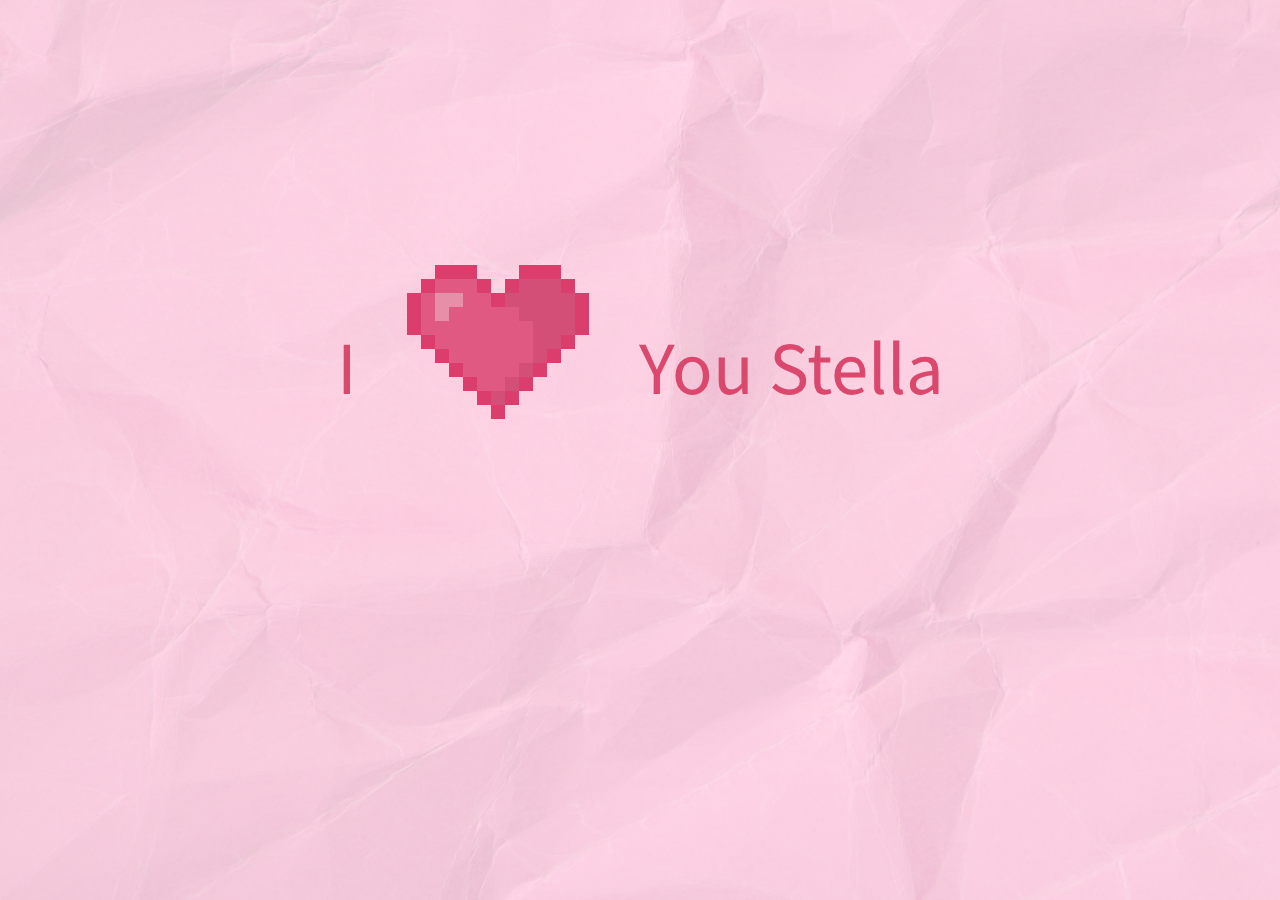
<file: index.html>
<!DOCTYPE html>
<html>
  <head>
    <title>
      Happy 1 and 1/2 years baby
    </title>
    <link href="https://fonts.googleapis.com/css2?family=Source+Sans+Pro&display=swap" rel="stylesheet">
    <link href="love-message.css" rel ="stylesheet"> 
  </head>
  <body>
    <div class="main-message">
      <div class="message-box">
        <div class="left-text">
          I
        </div>
        <div class="heart">
        </div>
  
        <div class="right-text">
          You Stella
        </div>
      </div>
      </div>
    <div class="below-message">
      <div>
        Happy 1 year 6 months baby
      </div>
    </div>
    <div class="below-message2">
      <div style="margin-bottom: 20px;">
        I keep loving our journey.
      </div>
      <div>
        Your loving boyfriend,
      </div>
      <div>
        Nathan.
      </div>
    </div>
    <script src="love-message.js"></script>
  </body>
</html>
</file>
<file: love-message.css>
html, body {
  margin: 0;
  padding: 0;
  height: 100%;
  overflow: hidden; /* Prevent scrolling */
}

body {
  margin: 0px; 
  display: flex;
  flex-direction: column; 
  justify-content: center; /* Centers vertically */
/* Centers horizontally */
  height: 100vh;    
  background-size: cover;
  background-position: center center;
  background-repeat: no-repeat;
  background-attachment: fixed;   
  overflow: hidden; 
  cursor: default;    /* Sets the height to 100% of the viewport */
  color:rgb(212, 79, 119); 
  font-family: 'Source Sans Pro', sans-serif;
  text-align:left; 
}

body::before {
  content: '';
  position: absolute;
  top: 0;
  left: 0;
  width: 100%;
  height: 100%;
  background-image: url('paper.jpg');
  background-size: cover;
  background-position: center center;
  background-repeat: no-repeat;
  opacity: 0.25; /* Adjust opacity here */
  z-index: -1;
} 

.main-message {
  display: flex;
  align-items: center;
  flex-direction: row;
  justify-content: center;
}

.message-box {
  display: flex; 
  flex-direction: row;
  align-items: center;
  justify-content: center;
  padding: 5px 0px;
}

.left-text, .right-text {
  height: 50px; 
  font-size: 75px; 
  color: rgb(218, 72, 109)
}

.left-text {
  background-color: rgba(0, 0, 255, 0); 
  margin-right: 50px;  
}

.right-text {
  background-color: rgba(255, 0, 0, 0); 
  margin-left: 50px;  
}

.heart {
  display: grid; 
  grid-template-columns: repeat(13,14px);
  grid-template-rows: repeat(11,14px); 
  flex: 1fr; 
  transition: transform 0.2s ease-in-out, opacity, 0.2s ease-in-out;
}

.heart.lifted {
  transform: translateY(-5px);
  opacity: 0.95; 
}

.heart.heart-clicked1 {
  opacity: 0.8; 
}

.heart.heart-clicked2 {
  opacity: 0.9;  
}

.heart div {
  pointer-events: none; /* Make all pixels non-interactive by default */
}

.heart .pink-pixel,
.heart .light-pink-pixel,
.heart .shadow,
.heart .highlight {
    pointer-events: auto; /* Enable interaction on filled pixels */
    cursor: pointer; 
}

.heart.heart-clicked .pink-pixel,
.heart.heart-clicked .light-pink-pixel,
.heart.heart-clicked .shadow,
.heart.heart-clicked .highlight {
    cursor: default;
}

.heart .pink-pixel {
  background-color: rgb(219, 61, 108); 
}

.heart .light-pink-pixel {
  background-color: rgb(223, 89, 130); 
}

.heart .shadow {
  background-color: rgb(212, 79, 119);
}

.heart .highlight {
  background-color: rgb(231, 142, 169);
}

.below-message {
  opacity: 0;
  clip-path: inset(0 100% 0 0);
  transition: clip-path 1.5s ease-in-out, opacity 1.5s ease-in-out;
  font-size: 30px; 
  margin-top: 35px;  
  text-align: center; 
  color:rgb(212, 79, 119); 
  display: flex;
  flex-direction: row;
  justify-content: center;
  align-items: center;
}

.below-message.visible {
  opacity: 1;
  clip-path: inset(0 0 0 0);
}

.below-message div {
  cursor: pointer; 
}

.below-message div:hover {
  text-decoration: underline;
}

.below-message div:active {
  opacity: 0.85; 
}

.below-message2 {
  display: flex;
  flex-direction: column;
  justify-content: center;
  align-items: center;
  opacity: 0; 
  clip-path: inset(0 100% 0 0);
  transition: clip-path 1s ease-in-out, opacity 1s ease-in-out;
  font-size: 30px; 
  margin-top: 35px; 
}

.below-message2 div {
  font-size: 20px;  
  margin-left:20px;
}

.below-message2.visible {
  opacity: 1; 
  clip-path: inset(0 0 0 0);
}
</file>
